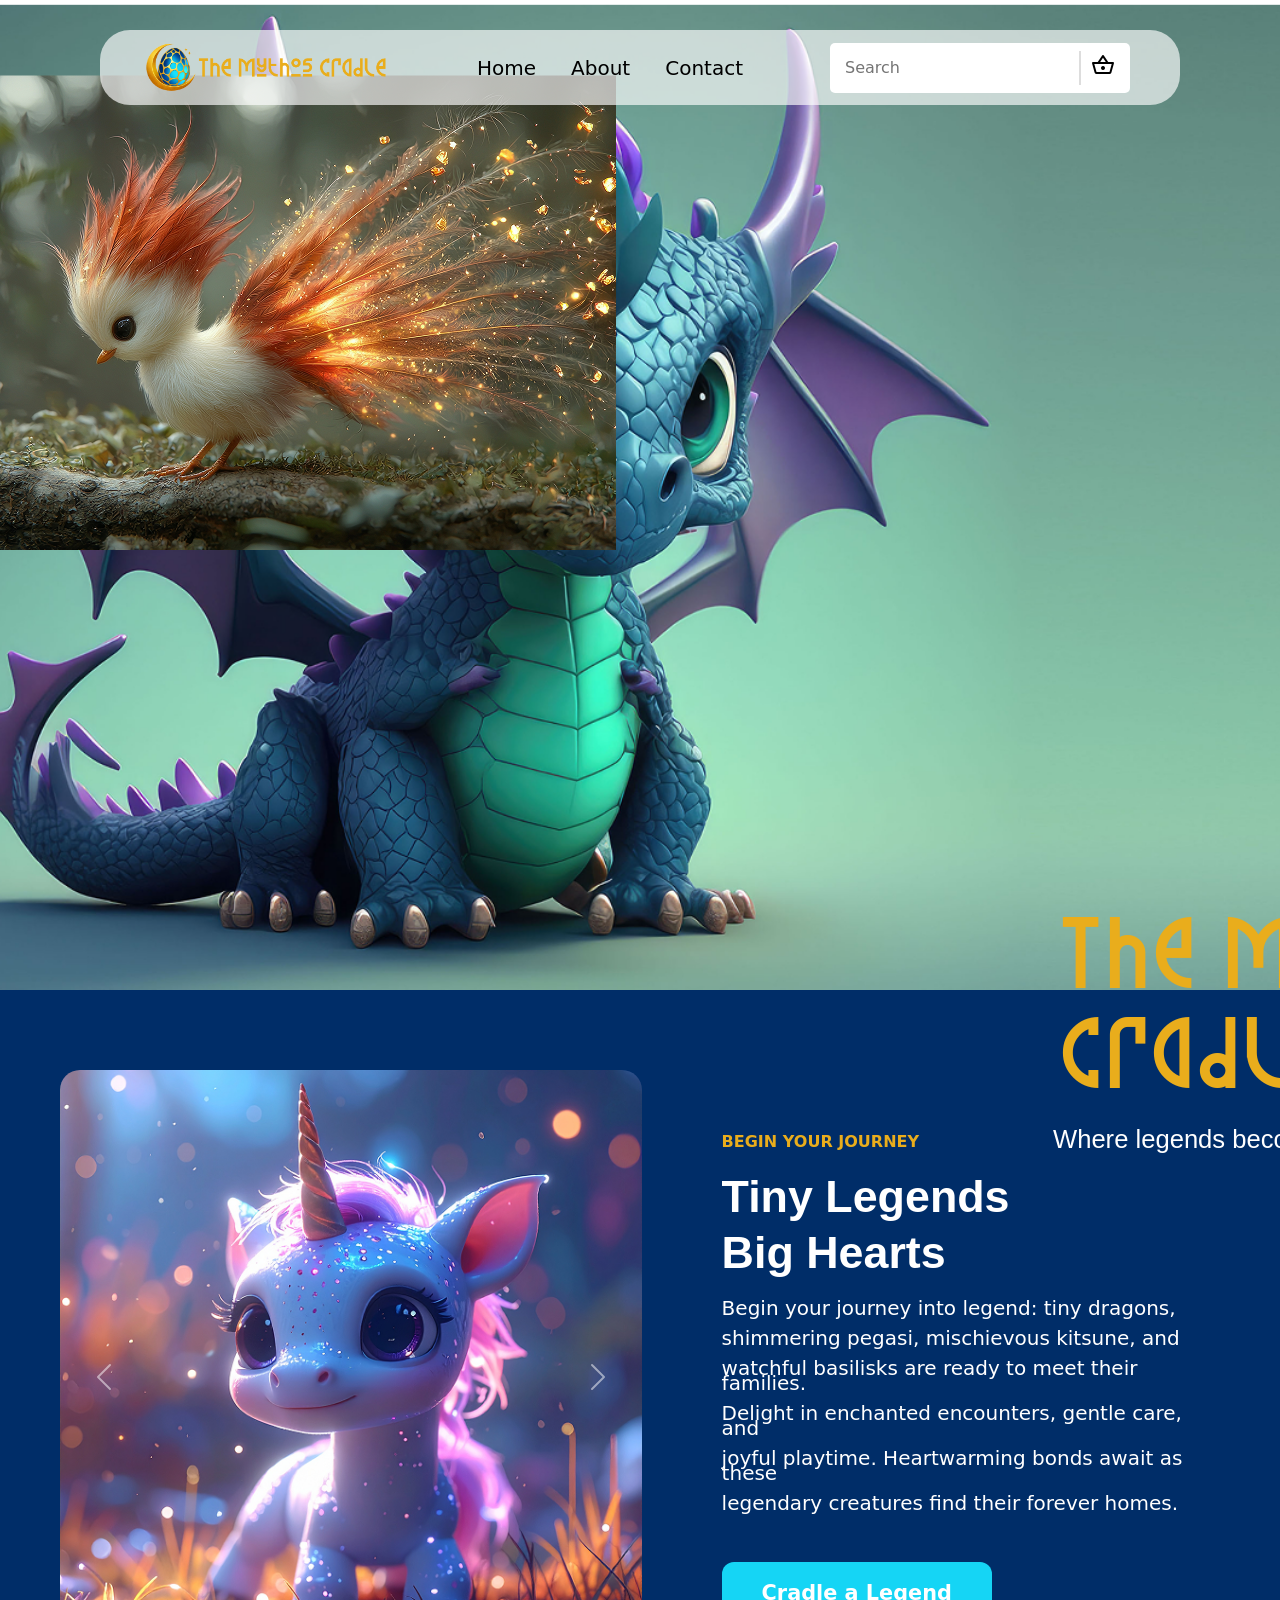
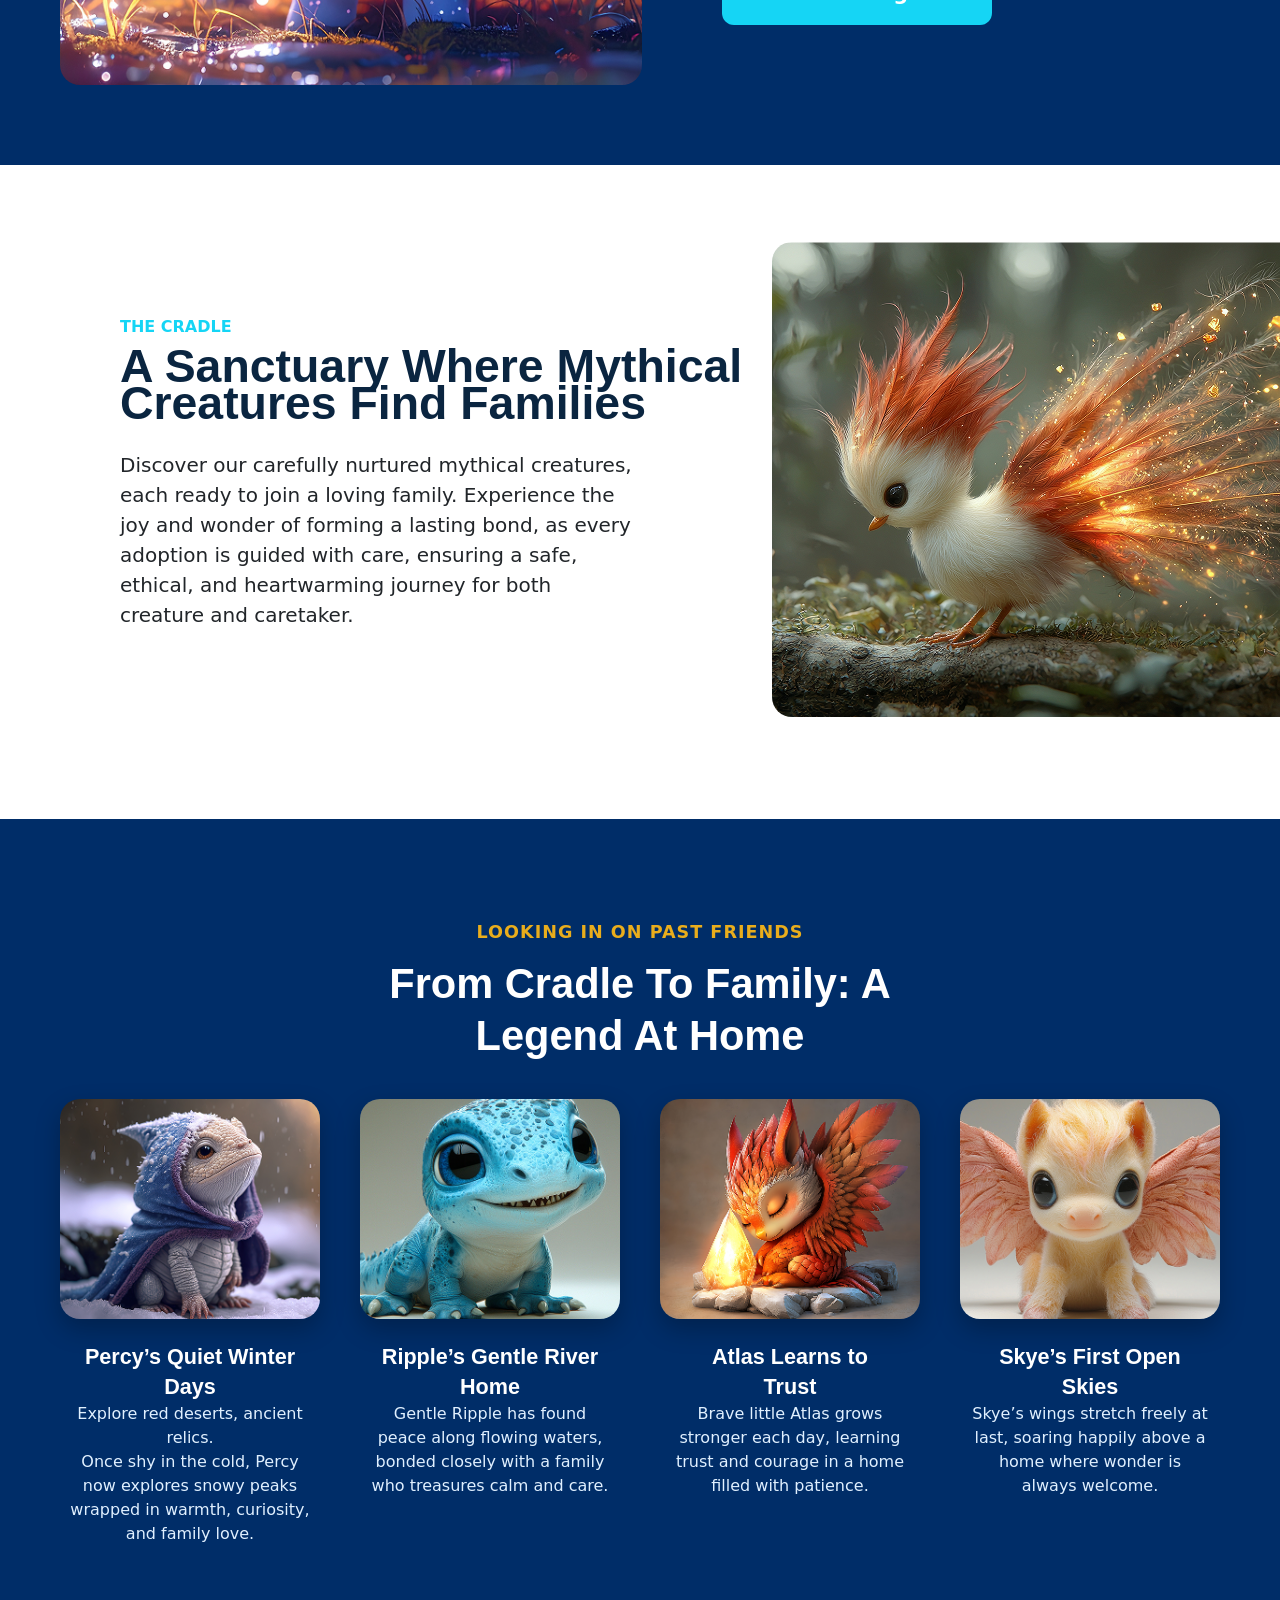
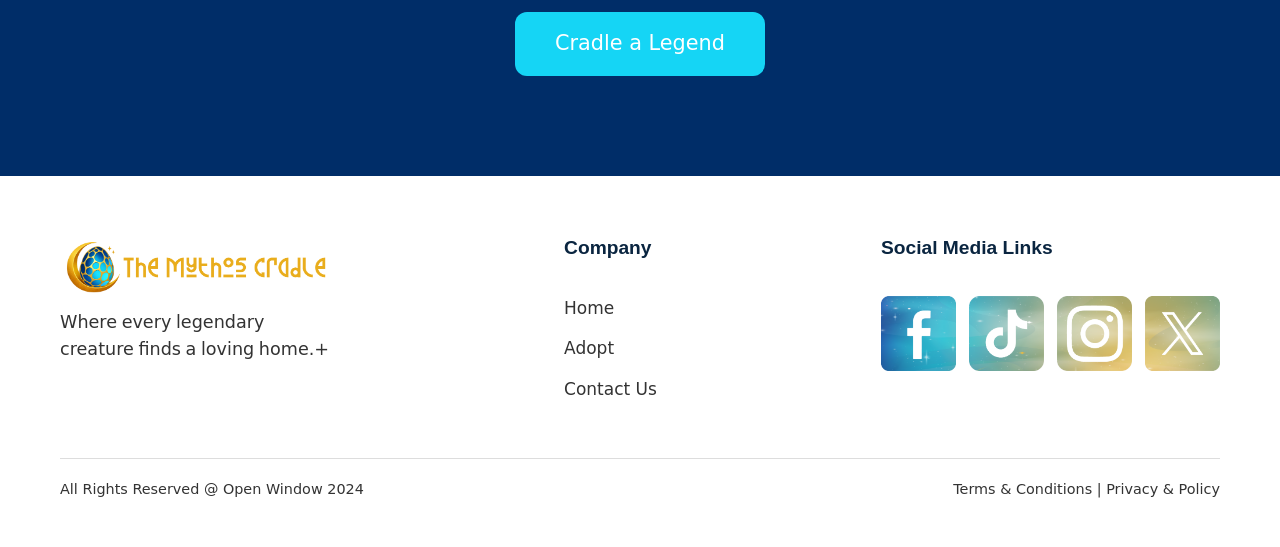
<file: Pages/Index.html>
<!DOCTYPE html>
<html lang="en">

<head>
    <meta charset="UTF-8">
    <meta name="viewport" content="width=device-width, initial-scale=1.0">
    <meta name="keywords" content="templete, initial setup, html, css, link, futureUse">
    <meta name="author" content="Luca Vannucchi 261027">

    <title>Index</title>

    <link rel="stylesheet" href="/CSS/Main.css">
    <!-- Google font -->
    <link rel="preconnect" href="http://fonts.googleapis.com">
    <!-- bootstrap -->
    <link href="https://cdn.jsdelivr.net/npm/bootstrap@5.3.8/dist/css/bootstrap.min.css" rel="stylesheet"
        integrity="sha384-sRIl4kxILFvY47J16cr9ZwB07vP4J8+LH7qKQnuqkuIAvNWLzeN8tE5YBujZqJLB" crossorigin="anonymous">

    <script src="https://cdn.jsdelivr.net/npm/bootstrap@5.3.8/dist/js/bootstrap.bundle.min.js"
        integrity="sha384-FKyoEForCGlyvwx9Hj09JcYn3nv7wiPVlz7YYwJrWVcXK/BmnVDxM+D2scQbITxI"
        crossorigin="anonymous"></script>

    <!-- google font search button -->
    <link rel="stylesheet"
        href="https://fonts.googleapis.com/css2?family=Material+Symbols+Outlined:opsz,wght,FILL,GRAD@24,400,0,0&icon_names=shopping_basket" />

</head>

<body>
    <!-- Header - start -->
<div class="HeaderImage">

    
        <!-- navbar - start -->
        <nav class="navbar">
            
                <!-- Start Logo -->
                <div class="logo">
                    <img src="../Assets/IMG/logo.png" width="100px">
                </div>
                <!-- End Logo -->

                <!-- Start of navbar Page Links -->
                <div class="navLinks">
                    <div class="menu">
                        <a href="#" >Home</a>
                        <a href="../Pages/About.html">About</a>
                        <a href="../Pages/Contact.html">Contact</a>
                    </div>
                </div>
                <!-- End of navbar Page Links -->

                <!-- Start Search Bar -->
                <div class="Search">
                    <input type="text" placeholder="Search">
                    <button type="submit">
                        <span class="material-symbols-outlined">
                            shopping_basket
                        </span>
                    </button>
                </div>
                <!-- End Search Bar -->
            
         </nav>
         
         <div class="ImageFace">
            <img src="../Assets/IMG/homeImg1.png">
        </div>
        <section class="hero">
            <h1>The Mythos Cradle</h1>
            <p>Where legends become loved ones</p>
        </section>
</div>
        <!-- navbar - end -->

        <!-- Header Image - start -->
        
        <!-- Header Image - end -->

        <!-- Hero section - start -->
        
        <!-- Hero section - end -->
    </header>
    <!-- Header - end -->


    </section>

    <section class="begin-journey"> <!-- This is the big dark blue section called "BEGIN YOUR JOURNEY" -->
        <div class="journey-wrapper"> <!-- This box holds the picture and the text side-by-side -->
            <div class="journey-image"> <!-- This holds the unicorn picture on the left side -->
                <div id="carouselExample" class="carousel slide">
                    <div class="carousel-inner">
                        <div class="carousel-item active">
                            <img src="../Assets/IMG/imageSlider1.png" class="d-block w-100" alt="...">
                        </div>
                    </div>
                    <button class="carousel-control-prev" type="button" data-bs-target="#carouselExample"
                        data-bs-slide="prev">
                        <span class="carousel-control-prev-icon" aria-hidden="true"></span>
                        <span class="visually-hidden">Previous</span>
                    </button>
                    <button class="carousel-control-next" type="button" data-bs-target="#carouselExample"
                        data-bs-slide="next">
                        <span class="carousel-control-next-icon" aria-hidden="true"></span>
                        <span class="visually-hidden">Next</span>
                    </button>
                </div>
            </div>
            <div class="journey-text"> <!-- This holds all the writing and button on the right side -->
                <span class="section-label">BEGIN YOUR JOURNEY</span>
                <h2>
                    <br>Tiny Legends<br>
                    <br>Big Hearts<br>
                </h2>
                <p>
                    <br>Begin your journey into legend: tiny dragons,<br> <br>shimmering pegasi, mischievous kitsune,
                    and<br>
                    <br>watchful basilisks are ready to meet their families.<br>
                    <br>Delight in enchanted encounters, gentle care, and<br> <br>joyful playtime. Heartwarming bonds
                    await as these<br> <br>legendary creatures find their forever homes.<br>
                </p>
                <button>Cradle a Legend</button>
            </div>
        </div>
    </section>

    <section class="the-cradle"> <!-- white section for "THE CRADLE" (text left + image right) -->
        <div class="cradle-wrapper"> <!-- flex container that puts text and image side-by-side -->
            <div class="cradle-text"> <!-- left side: all the text and heading -->
                <span class="section-label2">THE CRADLE</span>
                <h2>
                    <br>A Sanctuary Where Mythical<br>
                    <br>Creatures Find Families<br>
                </h2>
                <p>
                    <br>Discover our carefully nurtured mythical creatures,<br> <br>each ready to join a loving family.
                    Experience the<br> <br>joy and wonder of forming a lasting bond, as every<br> <br>adoption is guided
                    with care, ensuring a safe,<br> <br>ethical, and heartwarming journey for both<br>
                    <br>creature and caretaker.<br>
                </p>
            </div>
            <div class="cradle-image"> <!-- right side: the phoenix picture -->
                <img src="../Assets/IMG/homeImg1.png" alt="Phoenix">
            </div>
        </div>
    </section>

    <!-- ADD THIS ENTIRE SECTION RIGHT AFTER the closing </section> of your .the-cradle section 
     (before footer) -->
    <!-- ADD THIS ENTIRE SECTION RIGHT AFTER the closing </section> of your .the-cradle section 
     (before footer) -->
    <!-- Past friends section - start -->
    <!-- This is the big dark blue section called "LOOKING IN ON PAST FRIENDS" -->
    <section class="past-friends">
        <div class="past-wrapper"> <!-- This box holds the title, the creatures grid and the button centered -->
            <span class="section-label3">LOOKING IN ON PAST FRIENDS</span>
            <h2>
                <br>From Cradle To Family: A<br>
                <br>Legend At Home<br>
            </h2>

            <div class="creatures-grid"> <!-- This grid holds the four success story cards side-by-side -->
                <!-- Card 1 - Percy -->
                <div class="creature-card">
                    <img src="../Assets/IMG/successImg1.png" alt="Percy’s Quiet Winter Days" class="creature-img">
                    <h3>
                        <br>Percy’s Quiet Winter<br>
                        <BR>Days<br>
                    </h3>
                    <p>Explore red deserts, ancient relics.<br>Once shy in the cold, Percy now explores snowy peaks
                        wrapped in warmth, curiosity, and family love.</p>
                </div>

                <!-- Card 2 - Ripple -->
                <div class="creature-card">
                    <img src="../Assets/IMG//successImg2.png" alt="Ripple’s Gentle River Home" class="creature-img">
                    <h3>
                        <br>Ripple’s Gentle River<br>
                        <br>Home<br>
                    </h3>
                    <p>Gentle Ripple has found peace along flowing waters, bonded closely with a family who treasures
                        calm and care.</p>
                </div>

                <!-- Card 3 - Atlas -->
                <div class="creature-card">
                    <img src="../Assets/IMG/successImg3.png" alt="Atlas Learns to Trust" class="creature-img">
                    <h3>
                        <br>Atlas Learns to<br>
                        <br>Trust<br>
                    </h3>
                    <p>Brave little Atlas grows stronger each day, learning trust and courage in a home filled with
                        patience.</p>
                </div>

                <!-- Card 4 - Skye -->
                <div class="creature-card">
                    <img src="../Assets/IMG/successImg4.png" alt="Skye’s First Open Skies" class="creature-img">
                    <h3>
                        <br>Skye’s First Open<br>
                        <br>Skies<br>
                    </h3>
                    <p>Skye’s wings stretch freely at last, soaring happily above a home where wonder is always welcome.
                    </p>
                </div>
            </div>

            <button class="cradle-btn">Cradle a Legend</button>
        </div>
    </section>
    <!-- Past friends section - end -->


    <!-- Start of footer -->
    <!-- This is the full site footer with logo, company links and social media icons -->
    <!-- REPLACE your current simple footer with this one (or just add the new parts if you prefer) -->
    <footer class="site-footer">
        <div class="footer-wrapper"> <!-- flex container that puts logo, company links and social icons side-by-side -->
            <!-- Left: Logo + tagline -->
            <div class="footer-logo">
                <img src="../Assets/IMG/logo.png" alt="The Mythos Cradle" width="270">
                <p>Where every legendary creature finds a loving home.+</p>
            </div>

            <!-- Middle: Company links -->
            <div class="footer-company">
                <h4>Company</h4>
                <ul>
                    <li><a href="#">Home</a></li>
                    <li><a href="../Pages/About.html">Adopt</a></li>
                    <li><a href="../Pages/Contact.html">Contact Us</a></li>
                </ul>
            </div>

            <!-- Right: Social icons -->
            <div class="footer-social">
                <h4>Social Media Links</h4>
                <div class="social-icons">
                    <a href="#"><img src="../Assets/IMG/sm1.png" alt="Facebook" width="75"></a>
                    <a href="#"><img src="../Assets/IMG/sm2.png" alt="TikTok" width="75"></a>
                    <a href="#"><img src="../Assets/IMG/sm3.png" alt="Instagram" width="75"></a>
                    <a href="#"><img src="../Assets/IMG/sm4.png" alt="X" width="75"></a>
                </div>
            </div>
        </div>
        <div class="footer-bottom">
            <p>All Rights Reserved @ Open Window 2024</p>
            <p>Terms & Conditions | Privacy & Policy</p>
        </div>
    </footer>
    <!-- end of footer -->
</body>

</html>
<!-- end of code -->
</file>
<file: CSS/Main.css>
body {
    margin: 0;                                      /* Remove default browser margin */
    background-color: rgb(254, 255, 255);           /* Light page background */
    font-family: 'Poppins', sans-serif;             /* Main body font */
}

h1, h2, h3, h4, h5, h6 {
    font-family: 'Montserrat', sans-serif;          /* Font for all headings */
}

/* Custom decorative font for titles */
@font-face {
    font-family: "TitleFont";
    src: url("../Assets/Fonts/Mythology\ Of\ Egypt.otf");
}

/* GLOBAL STYLES EN */


/* HEADER START */

.HeaderImage{
    height: 110vh;
    position: relative;
    background-image: url("../Assets/IMG/homeHeader.png");
    background-size: cover;
    background-position: center;
    background-repeat: no-repeat;
    margin-bottom: 0;
}

/* NAVBAR START */

.navbar{
    display: flex;
    justify-content: space-between;
    align-items: center;
    background-color: rgba(255, 255, 255, 0.651);
    position: absolute;
    max-width: 100%;
    margin-left: 100px;
    margin-right: 100px;
    top: 30px;
    z-index: 10;
    border-radius: 30px;
}

.logo img{
    width: 250px;
    height: auto;
    margin-left: 40px;

}

.menu{
    display: flex;
    justify-content: center;
    align-items: center;
    gap: 35px;
}

.menu a{
    text-decoration: none;                       
    color: black;                                  
    font-size: 20px;                             
    font-weight: 400;
    transition: 0.2s;
    font-style: bold;
}

a:hover {
    color: aqua;                                    
    font-size: 18px; 
}

 /* SEARCH BAR START  */
.Search {
    display: flex;                             
    align-items: center;                         
    background-color: white;                     
    border: none;
    border-radius: 5px;                          
    padding: 2px 5px;                          
    height: 50px;
    width: 300px;
    margin-right: 50px;
}

.Search-Icon-Nav{
    padding-left: 10px;
}

/* Search input */
.Search input {
    border: none;                               
    outline: none;                                
    padding: 5px 10px;
    font-size: 16px;
    width: 250px;                                 
    background: transparent;
}

/* Search button */
.Search button {
    background-color: transparent;
    border: none;
    border-radius: 0;
    padding: 2px 10px;
    font-size: 14px;
    font-weight: bold;
    cursor: pointer;                               
    transition: 0.2s;
    border-left: 2px solid #dddddd;                 
}

/* Button hover */
.Search button:hover {
    background-color: #e9ad1c;                      
    color: #fff;
}

/* SEARCH BAR END  */
/* NAVBAR END  */

.hero {
    position: relative;                            
    top: 40vh;                                    
    left: 117vh;                                    
    transform: none;                           
    text-align: left;                            
    max-width: 520px;                            
    color: #ffffff;                           
}

/* Hero title */
.hero h1 {
    font-family: "TitleFont", sans-serif;        
    font-size: 90px;                               
    color: #e9ad1c;                                 
    margin-bottom: 10px;                          
    letter-spacing: 3px;                            
    line-height: 100px;                             
}

/* Hero subtitle */
.hero p {
    font-size: 1.6rem;                            
    font-weight: 500;                               
    font-family: "poppins", sans-serif;
}

/* CART BADGE */
.cart {
    position: relative;
    display: inline-block;
    margin-left: 10px;
}

.cart i {
    font-size: 20px;
    color: #333;
}

.cartAmount {
    position: absolute;
    display: flex;
    align-items: center;
    justify-content: center;
    top: -18px;
    right: -20px;
    background-color: #15d5f5;      
    color: white;
    font-size: 16px;
    font-weight: 700;
    width: 20px;
    height: 20px;
    border-radius: 50%;
    border: 2px solid #15d5f5;            
    line-height: 1;
}

/* HEADER END */
/* BEGIN YOUR JOURNEY SECTION START */

.begin-journey {
    background-color: #002d68;                      
    color: white;                                   
    padding: 80px 60px;                            
}

/* Side-by-side container */
.journey-wrapper {
    display: flex;                                  
    align-items: center;                            
    gap: 80px;                                     
    max-width: 1200px;                              
    margin: 0 auto;                                
}

/* Section label */
.section-label {
    color: #e9ad1c;                             
    font-weight: bold;
}

/* Journey image */
.journey-image img {
    width: 100%;
    max-width: 610px;
    border-radius: 20px;                         
}

/* Journey heading */
.journey-text h2 {
    font-size: 2.8rem;                            
    margin-bottom: 20px;
    font-weight: bold;
    line-height: 28px;
}

/* Journey paragraph */
.journey-text p {
    line-height: 15px;
    font-size: 20px;
}

/* Journey button */
.journey-text button {
    background: #15d5f5;                     
    color: white;
    border: none;
    padding: 16px 40px;
    border-radius: 12px;
    font-size: 1.3rem;
    cursor: pointer;
    font-weight: 900;
    margin-top: 35px;
}



/* BEGIN YOUR JOURNEY SECTION END */


/* THE CRADLE SECTION START */

.the-cradle {
    background-color: #ffffff;                 
    padding: 150px 60px 180px 120px;
}

/* Text and image container */
.cradle-wrapper {
    display: flex;
    align-items: center;
    gap: 30px;
    max-width: 1200px;
    
    flex-direction: row;
    position: relative;
}

/* Section label */
.section-label2 {
    color: #15d5f5;
    font-weight: 700;
    font-size: 1rem;
    text-transform: uppercase;
}

/* Cradle image */
.cradle-image img {
    
    max-width: 650px;
    border-radius: 20px;
    position: absolute;
    top: -73px;
}

/* Cradle heading */
.cradle-text h2 {
    font-size: 2.9rem;
    line-height: 0.4;
    color: #0a2540;
    font-weight: 700;
    margin-bottom: 30px;
}

/* Cradle paragraph */
.cradle-text p {
    line-height: 15px;
    font-size: 20px;
}




 /* THE CRADLE SECTION END */


/* PAST FRIENDS SECTION START */

.past-friends {
    background-color: #002d68;                     
    color: white;
    padding: 100px 60px;
}

/* Centered content wrapper */
.past-wrapper {
    max-width: 1200px;
    margin: 0 auto;
    text-align: center;
}

/* Section label */
.section-label3 {
    color: #e9ad1c;
    font-weight: bold;
    font-size: 1.1rem;
    letter-spacing: 1px;
}

/* Main heading */
.past-wrapper h2 {
    font-size: 2.6rem;
    margin-bottom: 50px;
    font-weight: bold;
    color: white;
    line-height: 26px;
}

/* Success stories grid */
.creatures-grid {
    display: grid;
    grid-template-columns: repeat(auto-fit, minmax(260px, 1fr)); /* Responsive grid */
    gap: 40px;
    margin-bottom: 50px;
}

/* Individual card */
.creature-card {
    background: transparent;
    color: white;
    box-shadow: none;
    border-radius: 0;
    padding: 0;
    transition: transform 0.3s;
}

.creature-card:hover {
    transform: translateY(-8px);                    /* Lift on hover */
}

/* Card image */
.creature-img {
    width: 100%;
    height: 220px;
    object-fit: cover;
    border-radius: 20px;
    box-shadow: 0 10px 25px rgba(0, 0, 0, 0.25);
    display: block;
    margin-bottom: 15px;
}

/* Card title */
.creature-card h3 {
    font-size: 1.35rem;
    margin: 0 0 8px 0;
    font-weight: bold;
    color: white;
    text-align: center;
    line-height: 15px;
}

/* Card description */
.creature-card p {
    font-size: 1rem;
    line-height: 1.5;
    color: #e0f0ff;
    text-align: center;
    padding: 0 10px;
}

/* Bottom button */
.cradle-btn {
    background: #15d5f5;
    color: white;
    border: none;
    padding: 16px 40px;
    border-radius: 12px;
    font-size: 1.3rem;
    cursor: pointer;
    margin: 0 auto;
    display: block;
}

/* PAST FRIENDS SECTION END */


/* FOOTER START */

.site-footer {
    background-color: #ffffff;                    
    padding: 60px 60px 30px;                        
    color: hsl(0, 0%, 20%);                                  
}

/* Footer columns container */
.footer-wrapper {
    max-width: 1200px;                          
    margin: 0 auto;                                 
    display: flex;                                
    justify-content: space-between;                
    align-items: flex-start;                       
    flex-wrap: wrap;                               
    gap: 40px;                                    
}

/* Logo and tagline */
.footer-logo img {
    margin-bottom: 10px;                            
}

.footer-logo p {
    font-size: 1.1rem;                            
    max-width: 280px;                               
    word-spacing: -1px;                             
}

/* Footer section headings */
.footer-company h4,
.footer-social h4 {
    font-size: 1.2rem;                            
    margin-bottom: 37px;                      
    color: #0a2540;                             
    font-weight: bold;                          
}

/* Company links list */
.footer-company ul {
    list-style: none;                           
    padding: 0;                                    
}

.footer-company li {
    margin-bottom: 15px;                         
    font-size: 17px;                              
}

.footer-company a {
    color: #333;                                  
    text-decoration: none;                         
    transition: color 0.2s;                       
}

.footer-company a:hover {
    color: #15d5f5;                                
}

/* Social icons container */
.social-icons {
    display: flex;                                  
    gap: 13px;                                   
}

.social-icons img {
    transition: transform 0.2s;                    
}

.social-icons a:hover img {
    transform: scale(1.15);                        
}

/* Footer bottom bar */
.footer-bottom {
    margin: 40px auto 0;                            
    padding-top: 20px;                              
    border-top: 1px solid #ddd;                    
    display: flex;                                 
    justify-content: space-between;             
    font-size: 0.9rem;                            
    flex-wrap: wrap;                               
    gap: 10px;                                      
}

/* FOOTER END */
</file>
